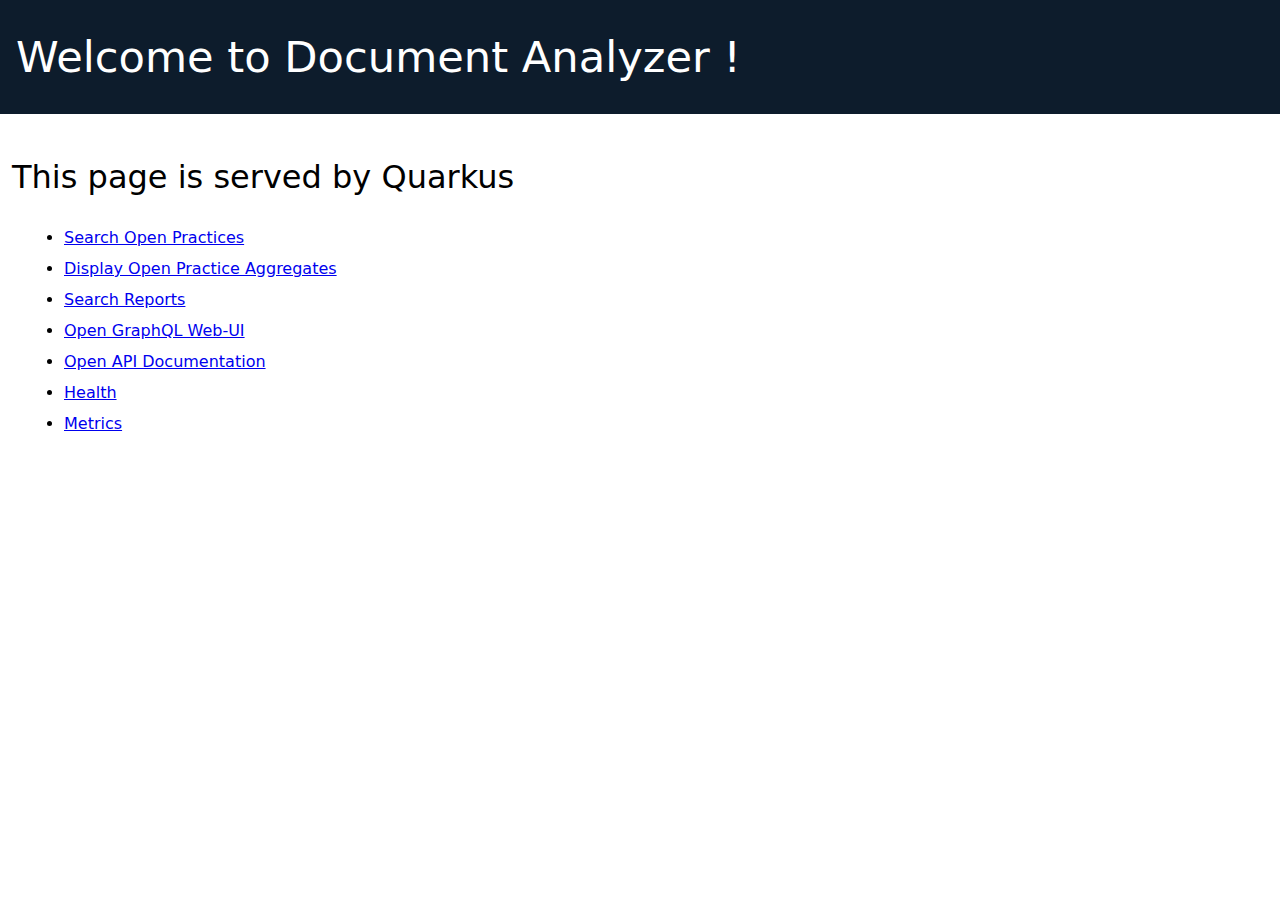
<file: src/main/resources/META-INF/resources/index.html>
<!DOCTYPE html>
<html lang="en">
<head>
    <meta charset="UTF-8">
    <title>document-analyzer</title>
    <style>
        h1, h2, h3, h4, h5, h6 {
            margin-bottom: 0.5rem;
            font-weight: 400;
            line-height: 1.5;
        }

        h1 {
            font-size: 2.5rem;
        }

        h2 {
            font-size: 2rem
        }

        h3 {
            font-size: 1.75rem

        }

        h4 {
            font-size: 1.5rem
        }

        h5 {
            font-size: 1.25rem
        }

        h6 {
            font-size: 1rem
        }

        .lead {
            font-weight: 300;
            font-size: 2rem;
        }

        .banner {
            font-size: 2.7rem;
            margin: 0;
            padding: 2rem 1rem;
            background-color: #0d1c2c;
            color: white;
        }

        body {
            margin: 0;
            font-family: -apple-system, system-ui, "Segoe UI", Roboto, "Helvetica Neue", Arial, sans-serif, "Apple Color Emoji", "Segoe UI Emoji", "Segoe UI Symbol", "Noto Color Emoji";
        }

        code {
            font-family: SFMono-Regular, Menlo, Monaco, Consolas, "Liberation Mono", "Courier New", monospace;
            font-size: 87.5%;
            color: #e83e8c;
            word-break: break-word;
        }

        .left-column {
            padding: .75rem;
            max-width: 75%;
            min-width: 55%;
        }

        .right-column {
            padding: .75rem;
            max-width: 25%;
        }

        .container {
            display: flex;
            width: 100%;
        }

        li {
            margin: 0.75rem;
        }

        .right-section {
            margin-left: 1rem;
            padding-left: 0.5rem;
        }

        .right-section h3 {
            padding-top: 0;
            font-weight: 200;
        }

        .right-section ul {
            border-left: 0.3rem solid #71aeef;
            list-style-type: none;
            padding-left: 0;
        }

        .example-code {
            border-left: 0.3rem solid #71aeef;
            padding-left: 10px;
        }

        .example-code h3 {
            font-weight: 200;
        }
    </style>
</head>
<body>

<div class="banner lead">
    Welcome to Document Analyzer !
</div>

<div class="container">
    <div class="left-column">
        <p class="lead">This page is served by Quarkus</p>
        <ul>
            <li><a href="/open-practices.html">Search Open Practices</a></li>
            <li><a href="/aggregate-select.html">Display Open Practice Aggregates</a></li>
            <li><a href="/search.html">Search Reports</a></li>
            <li><a href="/q/graphql-ui">Open GraphQL Web-UI</a></li>
            <li><a href="/q/swagger-ui">Open API Documentation</a></li>
            <li><a href="/q/health">Health</a></li>
            <li><a href="/q/metrics">Metrics</a></li>
        </ul>
    </div>
</div>

</body>
</html>
</file>
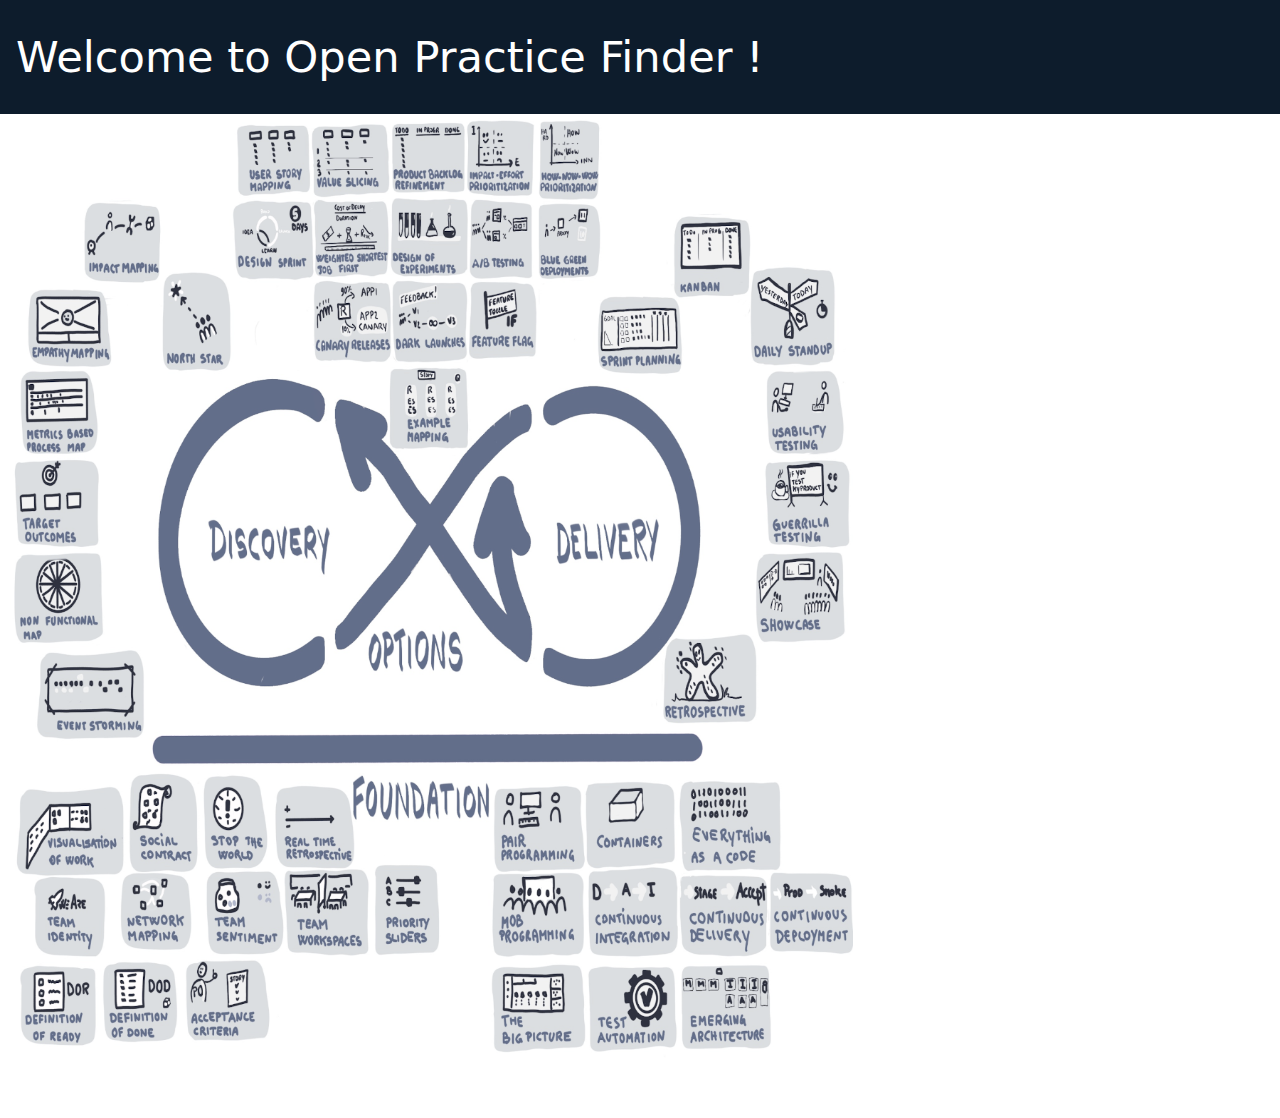
<file: src/main/resources/META-INF/resources/open-practices.html>
<!DOCTYPE html>
<html lang="en">
<head>
    <meta charset="UTF-8">
    <title>document-analyzer</title>
    <style>
        html,body {
            height:100%;
        }
        h1, h2, h3, h4, h5, h6 {
            margin-bottom: 0.5rem;
            font-weight: 400;
            line-height: 1.5;
        }
        h1 {
            font-size: 2.5rem;
        }
        h2 {
            font-size: 2rem
        }
        h3 {
            font-size: 1.75rem

        }
        h4 {
            font-size: 1.5rem
        }
        h5 {
            font-size: 1.25rem
        }
        h6 {
            font-size: 1rem
        }
        .lead {
            font-weight: 300;
            font-size: 2rem;
        }
        .banner {
            font-size: 2.7rem;
            margin: 0;
            padding: 2rem 1rem;
            background-color: #0d1c2c;
            color: white;
        }
        .container {
            display: flex;
            width: 100%;
        }
        body {
            margin: 0;
            font-family: -apple-system, system-ui, "Segoe UI", Roboto, "Helvetica Neue", Arial, sans-serif, "Apple Color Emoji", "Segoe UI Emoji", "Segoe UI Symbol", "Noto Color Emoji";
            overflow-x: hidden;
        }
        code {
            font-family: SFMono-Regular, Menlo, Monaco, Consolas, "Liberation Mono", "Courier New", monospace;
            font-size: 87.5%;
            color: #e83e8c;
            word-break: break-word;
        }
        iframe {
            margin-top: 0px;
            width: 100%;
            height: 1000px;
            border: 0;
            position: relative;
        }
     	div {
	    	width: 100%;
	    }
	    img[usemap] {
            display: block;
            margin-left: auto;
            margin-right: auto;
		    border: none;
		    max-width: 100%;
	    }
        .column-left {
            float: left;
            width: 66.666%;
        }
        .column-right {
            float: right;
            width: 30.333%;
        }
        .dataTables_filter, .dataTables_info {
            display: none;
        }
    </style>
</head>
<body>

<div class="banner lead">
    Welcome to Open Practice Finder !
</div>

<div class="row">
    <div class="column-left">
        <img src="figure-13-19.png" width="1199" height="962" border="0" usemap="#mymap" alt="">
        <map name="mymap" id="mymap">
            <area shape="rect" coords="115,88,225,168"
                  href="/datatablehtml?draw=1&amp;amp;start=0&amp;amp;length=100&amp;amp;search%5Bvalue%5D=impact%20mapping&amp;amp;search%5B&quot;"
                  target="map1"/>
            <area shape="rect" coords="52,536,201,625"
                  href="/datatablehtml?draw=1&amp;amp;start=0&amp;amp;length=100&amp;amp;search%5Bvalue%5D=event%20storming&amp;amp;search%5B&quot;"
                  target="map1"/>
            <area shape="rect" coords="39,174,155,252"
                  href="/datatablehtml?draw=1&amp;amp;start=0&amp;amp;amp;length=100&amp;amp;search%5Bvalue%5D=empathy%20mapping&amp;amp;search%5B&quot;"
                  target="map1"/>
            <area shape="rect" coords="230,158,322,254"
                  href="/datatablehtml?draw=1&amp;amp;start=0&amp;amp;amp;length=100&amp;amp;search%5Bvalue%5D=north%20star&amp;amp;search%5B&quot;"
                  target="map1"/>
            <area shape="rect" coords="30,259,137,340"
                  href="/datatablehtml?draw=1&amp;amp;start=0&amp;amp;amp;length=100&amp;amp;search%5Bvalue%5D=metrics&amp;amp;search%5B&quot;"
                  target="map1"/>
            <area shape="rect" coords="22,349,138,430"
                  href="/datatablehtml?draw=1&amp;amp;start=0&amp;amp;amp;length=100&amp;amp;search%5Bvalue%5D=target%20outcomes&amp;amp;search%5B&quot;"
                  target="map1"/>
            <area shape="rect" coords="19,439,142,527"
                  href="/datatablehtml?draw=1&amp;amp;start=0&amp;amp;amp;length=100&amp;amp;search%5Bvalue%5D=non%20functional&amp;amp;search%5B&quot;"
                  target="map1"/>
            <area shape="rect" coords="329,88,439,163"
                  href="/datatablehtml?draw=1&amp;amp;start=0&amp;amp;amp;length=100&amp;amp;search%5Bvalue%5D=design%20sprint&amp;amp;search%5B&quot;"
                  target="map1"/>
            <area shape="rect" coords="331,10,437,80"
                  href="/datatablehtml?draw=1&amp;amp;start=0&amp;amp;amp;length=100&amp;amp;search%5Bvalue%5D=user%20story%20mapping&amp;amp;search%5B&quot;"
                  target="map1"/>
            <area shape="rect" coords="440,11,546,80"
                  href="/datatablehtml?draw=1&amp;amp;start=0&amp;amp;amp;length=100&amp;amp;search%5Bvalue%5D=value%20slicing&amp;amp;search%5B&quot;"
                  target="map1"/>
            <area shape="rect" coords="441,84,546,161"
                  href="/datatablehtml?draw=1&amp;amp;start=0&amp;amp;amp;length=100&amp;amp;search%5Bvalue%5D=weighted%20shortest%20job%20first&amp;amp;search%5B&quot;"
                  target="map1"/>
            <area shape="rect" coords="438,165,550,248"
                  href="/datatablehtml?draw=1&amp;amp;start=0&amp;amp;amp;length=100&amp;amp;search%5Bvalue%5D=canary&amp;amp;search%5B&quot;"
                  target="map1"/>
            <area shape="rect" coords="549,253,656,333"
                  href="/datatablehtml?draw=1&amp;amp;start=0&amp;amp;amp;length=100&amp;amp;search%5Bvalue%5D=example%20mapping&amp;amp;search%5B&quot;"
                  target="map1"/>
            <area shape="rect" coords="552,165,657,246"
                  href="/datatablehtml?draw=1&amp;amp;start=0&amp;amp;amp;length=100&amp;amp;search%5Bvalue%5D=dark%20launches&amp;amp;search%5B&quot;"
                  target="map1"/>
            <area shape="rect" coords="549,81,656,163"
                  href="/datatablehtml?draw=1&amp;amp;start=0&amp;amp;amp;length=100&amp;amp;search%5Bvalue%5D=design%20of%20experiments&amp;amp;search%5B&quot;"
                  target="map1"/>
            <area shape="rect" coords="550,9,651,80"
                  href="/datatablehtml?draw=1&amp;amp;start=0&amp;amp;amp;length=100&amp;amp;search%5Bvalue%5D=backlog%20refinement&amp;amp;search%5B&quot;"
                  target="map1"/>
            <area shape="rect" coords="657,7,748,80"
                  href="/datatablehtml?draw=1&amp;amp;start=0&amp;amp;amp;length=100&amp;amp;search%5Bvalue%5D=prioritzation&amp;amp;search%5B&quot;"
                  target="map1"/>
            <area shape="rect" coords="661,83,746,162"
                  href="/datatablehtml?draw=1&amp;amp;start=0&amp;amp;amp;length=100&amp;amp;search%5Bvalue%5D=A/B%20testing&amp;amp;search%5B&quot;"
                  target="map1"/>
            <area shape="rect" coords="658,166,753,243"
                  href="/datatablehtml?draw=1&amp;amp;start=0&amp;amp;amp;length=100&amp;amp;search%5Bvalue%5D=feature%20flag&amp;amp;search%5B&quot;"
                  target="map1"/>
            <area shape="rect" coords="755,7,842,84"
                  href="/datatablehtml?draw=1&amp;amp;start=0&amp;amp;amp;length=100&amp;amp;search%5Bvalue%5D=how%20wow%20now&amp;amp;search%5B&quot;"
                  target="map1"/>
            <area shape="rect" coords="757,88,844,165"
                  href="/datatablehtml?draw=1&amp;amp;start=0&amp;amp;amp;length=100&amp;amp;search%5Bvalue%5D=blue%20green&amp;amp;search%5B&quot;"
                  target="map1"/>
            <area shape="rect" coords="840,180,957,259"
                  href="/datatablehtml?draw=1&amp;amp;start=0&amp;amp;amp;length=100&amp;amp;search%5Bvalue%5D=sprint%20planning&amp;amp;search%5B&quot;"
                  target="map1"/>
            <area shape="rect" coords="946,102,1051,181"
                  href="/datatablehtml?draw=1&amp;amp;start=0&amp;amp;amp;length=100&amp;amp;search%5Bvalue%5D=kanban&amp;amp;search%5B&quot;"
                  target="map1"/>
            <area shape="rect" coords="1058,157,1170,246"
                  href="/datatablehtml?draw=1&amp;amp;start=0&amp;amp;amp;length=100&amp;amp;search%5Bvalue%5D=stand%20up&amp;amp;search%5B&quot;"
                  target="map1"/>
            <area shape="rect" coords="1077,254,1185,339"
                  href="/datatablehtml?draw=1&amp;amp;start=0&amp;amp;amp;length=100&amp;amp;search%5Bvalue%5D=usability%20testing&amp;amp;search%5B&quot;"
                  target="map1"/>
            <area shape="rect" coords="1071,347,1195,434"
                  href="/datatablehtml?draw=1&amp;amp;start=0&amp;amp;amp;length=100&amp;amp;search%5Bvalue%5D=guerrila%20testing&amp;amp;search%5B&quot;"
                  target="map1"/>
            <area shape="rect" coords="1059,440,1184,526"
                  href="/datatablehtml?draw=1&amp;amp;start=0&amp;amp;amp;length=100&amp;amp;search%5Bvalue%5D=showcase&amp;amp;search%5B&quot;"
                  target="map1"/>
            <area shape="rect" coords="931,530,1062,610"
                  href="/datatablehtml?draw=1&amp;amp;start=0&amp;amp;amp;length=100&amp;amp;search%5Bvalue%5D=retro&amp;amp;search%5B&quot;"
                  target="map1"/>
            <area shape="rect" coords="693,672,820,755"
                  href="/datatablehtml?draw=1&amp;amp;start=0&amp;amp;amp;length=100&amp;amp;search%5Bvalue%5D=pair%20programming&amp;amp;search%5B&quot;"
                  target="map1"/>
            <area shape="rect" coords="821,669,947,751"
                  href="/datatablehtml?draw=1&amp;amp;start=0&amp;amp;amp;length=100&amp;amp;search%5Bvalue%5D=containers&amp;amp;search%5B&quot;"
                  target="map1"/>
            <area shape="rect" coords="953,667,1097,756"
                  href="/datatablehtml?draw=1&amp;amp;start=0&amp;amp;amp;length=100&amp;amp;search%5Bvalue%5D=everything%20as%20code&amp;amp;search%5B&quot;"
                  target="map1"/>
            <area shape="rect" coords="693,761,820,840"
                  href="/datatablehtml?draw=1&amp;amp;start=0&amp;amp;amp;length=100&amp;amp;search%5Bvalue%5D=mobbing&amp;amp;search%5B&quot;"
                  target="map1"/>
            <area shape="rect" coords="825,757,952,838"
                  href="/datatablehtml?draw=1&amp;amp;start=0&amp;amp;amp;length=100&amp;amp;search%5Bvalue%5D=CI&amp;amp;search%5B&quot;"
                  target="map1"/>
            <area shape="rect" coords="957,760,1076,839"
                  href="/datatablehtml?draw=1&amp;amp;start=0&amp;amp;amp;length=100&amp;amp;search%5Bvalue%5D=CD&amp;amp;search%5B&quot;"
                  target="map1"/>
            <area shape="rect" coords="1082,758,1196,839"
                  href="/datatablehtml?draw=1&amp;amp;start=0&amp;amp;amp;length=100&amp;amp;search%5Bvalue%5D=CD&amp;amp;search%5B&quot;"
                  target="map1"/>
            <area shape="rect" coords="688,851,823,934"
                  href="/datatablehtml?draw=1&amp;amp;start=0&amp;amp;amp;length=100&amp;amp;search%5Bvalue%5D=big%20picture&amp;amp;search%5B&quot;"
                  target="map1"/>
            <area shape="rect" coords="825,851,948,933"
                  href="/datatablehtml?draw=1&amp;amp;start=0&amp;amp;amp;length=100&amp;amp;search%5Bvalue%5D=testing&amp;amp;search%5B&quot;"
                  target="map1"/>
            <area shape="rect" coords="953,849,1088,933"
                  href="/datatablehtml?draw=1&amp;amp;start=0&amp;amp;amp;length=100&amp;amp;search%5Bvalue%5D=emerging%20architecture&amp;amp;search%5B&quot;"
                  target="map1"/>
            <area shape="rect" coords="16,670,173,757"
                  href="/datatablehtml?draw=1&amp;amp;start=0&amp;amp;amp;length=100&amp;amp;search%5Bvalue%5D=visualisation%20of%20work&amp;amp;search%5B&quot;"
                  target="map1"/>
            <area shape="rect" coords="181,658,277,758"
                  href="/datatablehtml?draw=1&amp;amp;start=0&amp;amp;amp;length=100&amp;amp;search%5Bvalue%5D=social%20contract&amp;amp;search%5B&quot;"
                  target="map1"/>
            <area shape="rect" coords="285,660,373,755"
                  href="/datatablehtml?draw=1&amp;amp;start=0&amp;amp;amp;length=100&amp;amp;search%5Bvalue%5D=stop%20the%20world&amp;amp;search%5B&quot;"
                  target="map1"/>
            <area shape="rect" coords="383,671,498,754"
                  href="/datatablehtml?draw=1&amp;amp;start=0&amp;amp;amp;length=100&amp;amp;search%5Bvalue%5D=realtime%20retro&amp;amp;search%5B&quot;"
                  target="map1"/>
            <area shape="rect" coords="528,751,618,837"
                  href="/datatablehtml?draw=1&amp;amp;start=0&amp;amp;amp;length=100&amp;amp;search%5Bvalue%5D=priority%20sliders&amp;amp;search%5B&quot;"
                  target="map1"/>
            <area shape="rect" coords="397,758,519,841"
                  href="/datatablehtml?draw=1&amp;amp;start=0&amp;amp;amp;length=100&amp;amp;search%5Bvalue%5D=team%20workspaces&amp;amp;search%5B&quot;"
                  target="map1"/>
            <area shape="rect" coords="287,761,396,839"
                  href="/datatablehtml?draw=1&amp;amp;start=0&amp;amp;amp;length=100&amp;amp;search%5Bvalue%5D=team%20sentiment&amp;amp;search%5B&quot;"
                  target="map1"/>
            <area shape="rect" coords="165,762,270,836"
                  href="/datatablehtml?draw=1&amp;amp;start=0&amp;amp;amp;length=100&amp;amp;search%5Bvalue%5D=network%20mapping&amp;amp;search%5B&quot;"
                  target="map1"/>
            <area shape="rect" coords="47,763,149,840"
                  href="/datatablehtml?draw=1&amp;amp;start=0&amp;amp;amp;length=100&amp;amp;search%5Bvalue%5D=team%20identity&amp;amp;search%5B&quot;"
                  target="map1"/>
            <area shape="rect" coords="28,852,130,931"
                  href="/datatablehtml?draw=1&amp;amp;start=0&amp;amp;amp;length=100&amp;amp;search%5Bvalue%5D=definition%20of%20ready&amp;amp;search%5B&quot;"
                  target="map1"/>
            <area shape="rect" coords="147,850,250,931"
                  href="/datatablehtml?draw=1&amp;amp;start=0&amp;amp;amp;length=100&amp;amp;search%5Bvalue%5D=definition%20of%20done&amp;amp;search%5B&quot;"
                  target="map1"/>
            <area shape="rect" coords="262,847,382,926"
                  href="/datatablehtml?draw=1&amp;amp;start=0&amp;amp;amp;length=100&amp;amp;search%5Bvalue%5D=accceptance%20criteria&amp;amp;search%5B&quot;"
                  target="map1"/>
            <area shape="rect" coords="278,356,488,490"
                  href="/datatablehtml?draw=1&amp;amp;start=0&amp;amp;amp;length=100&amp;amp;search%5Bvalue%5D=discovery&amp;amp;search%5B&quot;"
                  target="map1"/>
            <area shape="rect" coords="212,603,914,652"
                  href="/datatablehtml?draw=1&amp;amp;start=0&amp;amp;amp;length=100&amp;amp;search%5Bvalue%5D=foundation&amp;amp;search%5B&quot;"
                  target="map1"/>
            <area shape="rect" coords="736,341,944,493"
                  href="/datatablehtml?draw=1&amp;amp;start=0&amp;amp;amp;length=100&amp;amp;search%5Bvalue%5D=delivery&amp;amp;search%5B&quot;"
                  target="map1"/>
            <area shape="rect" coords="494,506,689,597"
                  href="/datatablehtml?draw=1&amp;amp;start=0&amp;amp;amp;length=100&amp;amp;search%5Bvalue%5D=options&amp;amp;search%5B&quot;"
                  target="map1"/>
        </map>
    </div>
    <div class="column-right">
        <div id="iframe1">
            <iframe seamless src="open-practices-frame.html" name="map1" id="map1"></iframe>
        </div>
    </div>
</div>

<script src="https://ajax.googleapis.com/ajax/libs/jquery/1.10.2/jquery.min.js"></script>
<script src="jquery.rwdImageMaps.min.js"></script>
<script>
$(document).ready(function(e) {
	$('img[usemap]').rwdImageMaps();
});


</script>
</body>
</html>
</file>
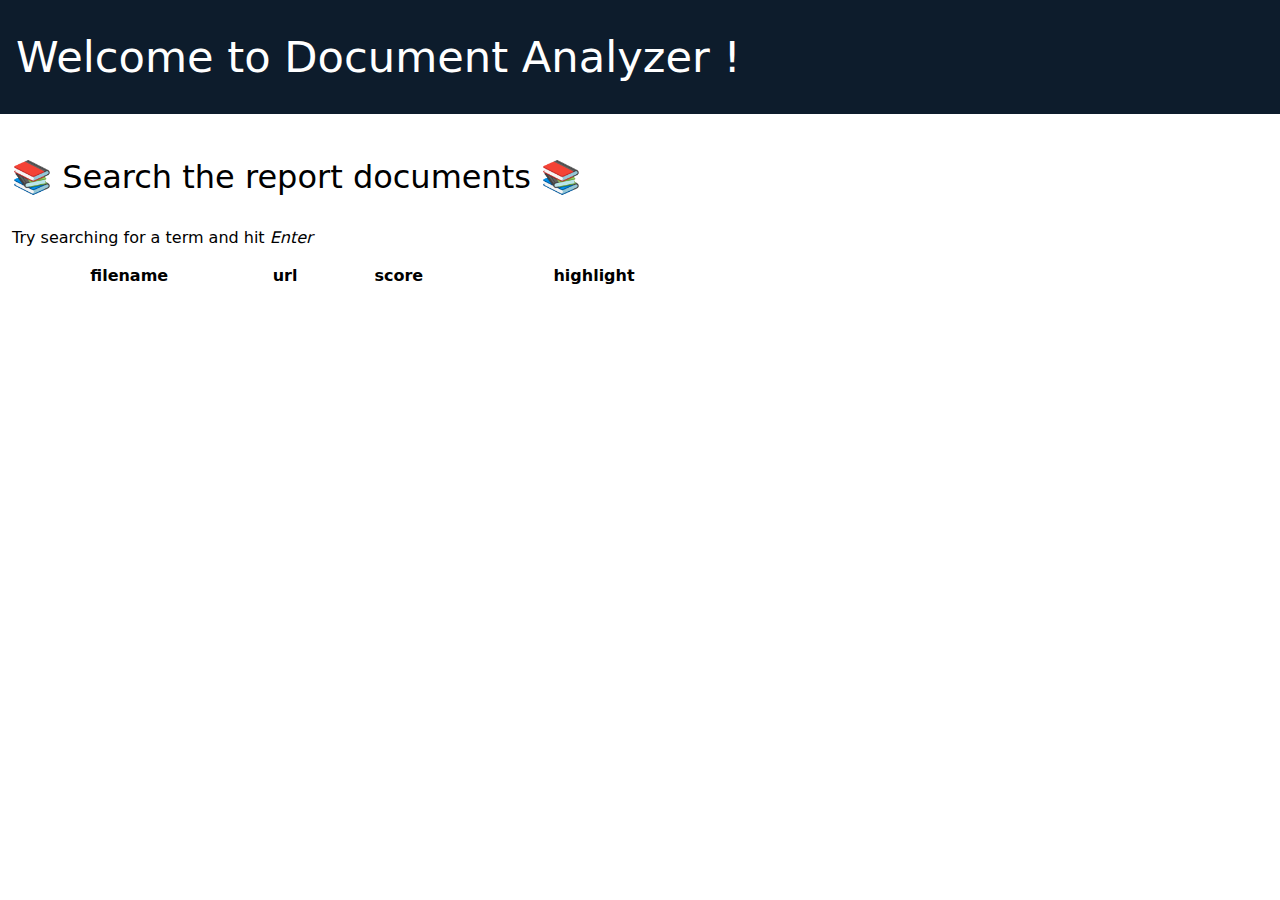
<file: src/main/resources/META-INF/resources/search.html>
<!DOCTYPE html>
<html lang="en">
<head>
    <meta charset="UTF-8">
    <title>report-analyzer</title>
    <style>
        h1, h2, h3, h4, h5, h6 {
            margin-bottom: 0.5rem;
            font-weight: 400;
            line-height: 1.5;
        }

        h1 {
            font-size: 2.5rem;
        }

        h2 {
            font-size: 2rem
        }

        h3 {
            font-size: 1.75rem

        }

        h4 {
            font-size: 1.5rem
        }

        h5 {
            font-size: 1.25rem
        }

        h6 {
            font-size: 1rem
        }

        .lead {
            font-weight: 300;
            font-size: 2rem;
        }

        .banner {
            font-size: 2.7rem;
            margin: 0;
            padding: 2rem 1rem;
            background-color: #0d1c2c;
            color: white;
        }

        body {
            margin: 0;
            font-family: -apple-system, system-ui, "Segoe UI", Roboto, "Helvetica Neue", Arial, sans-serif, "Apple Color Emoji", "Segoe UI Emoji", "Segoe UI Symbol", "Noto Color Emoji";
        }

        code {
            font-family: SFMono-Regular, Menlo, Monaco, Consolas, "Liberation Mono", "Courier New", monospace;
            font-size: 87.5%;
            color: #e83e8c;
            word-break: break-word;
        }

        .left-column {
            padding: .75rem;
            max-width: 100%;
            min-width: 55%;
        }

        .right-column {
            padding: .75rem;
            max-width: 25%;
        }

        .container {
            display: flex;
            width: 100%;
        }

        li {
            margin: 0.75rem;
        }

        .right-section {
            margin-left: 1rem;
            padding-left: 0.5rem;
        }

        .right-section h3 {
            padding-top: 0;
            font-weight: 200;
        }

        .right-section ul {
            border-left: 0.3rem solid #71aeef;
            list-style-type: none;
            padding-left: 0;
        }

        .example-code {
            border-left: 0.3rem solid #71aeef;
            padding-left: 10px;
        }

        .example-code h3 {
            font-weight: 200;
        }
    </style>

    <link rel="stylesheet" type="text/css" href="https://cdn.datatables.net/1.11.0/css/jquery.dataTables.min.css">

    <script type="text/javascript" charset="utf8" src="https://code.jquery.com/jquery-3.4.1.min.js"></script>
    <script type="text/javascript" charset="utf8" src="https://cdn.datatables.net/1.11.0/js/jquery.dataTables.js"></script>

</head>
<body>

<div class="banner lead">
    Welcome to Document Analyzer !
</div>

<div class="container">
    <div class="left-column">
        <div>
            <p class="lead">📚 Search the report documents 📚</p>
            <p>Try searching for a term and hit <em>Enter</em></p>
            <div class="table">
                <table style="width: 100%;" id="queuetable" class="display compact">
                    <thead class="thead-dark">
                    <tr>
                        <th>filename</th>
                        <th>url</th>
                        <th>score</th>
                        <th>highlight</th>
                    </tr>
                    </thead>
                    <tbody>
                    <tr>
                        <td></td>
                        <td></td>
                        <td></td>
                        <td></td>
                    </tr>
                    </tbody>
                </table>
            </div>
        </div>

    </div>
</div>


<script type="application/javascript">

    // initialize datatable
    $('#queuetable').DataTable({
      search: {
        return: true
      },
      serverSide: true,
      ajax: {
        url: '/datatable',
        timeout: 20000
      },
      fixedColumns: false,
      columnDefs: [
      { targets: 1,
        render: function(data) {
          return '<a href="'+ data + '" target="_blank">' + data.substring(0,35) + '</a>';
        }
      },
      { targets: 2,
        render: function(data) {
          return data.toPrecision(4);
        }
      }
      ],
      data: [],
      lengthChange: true,
      lengthMenu: [ 5, 10, 25, 50, "All" ],
      pageLength: 5,
      columns: [
        {
          name: 'filename',
          data: 'filename'
        },
        {
          name: 'url',
          data: 'url'
        },
        {
          name: 'score',
          data: 'score'
        },
        {
          name: 'highlight',
          data: 'highlight'
        }
      ]
    });

</script>

</body>
</html>
</file>
